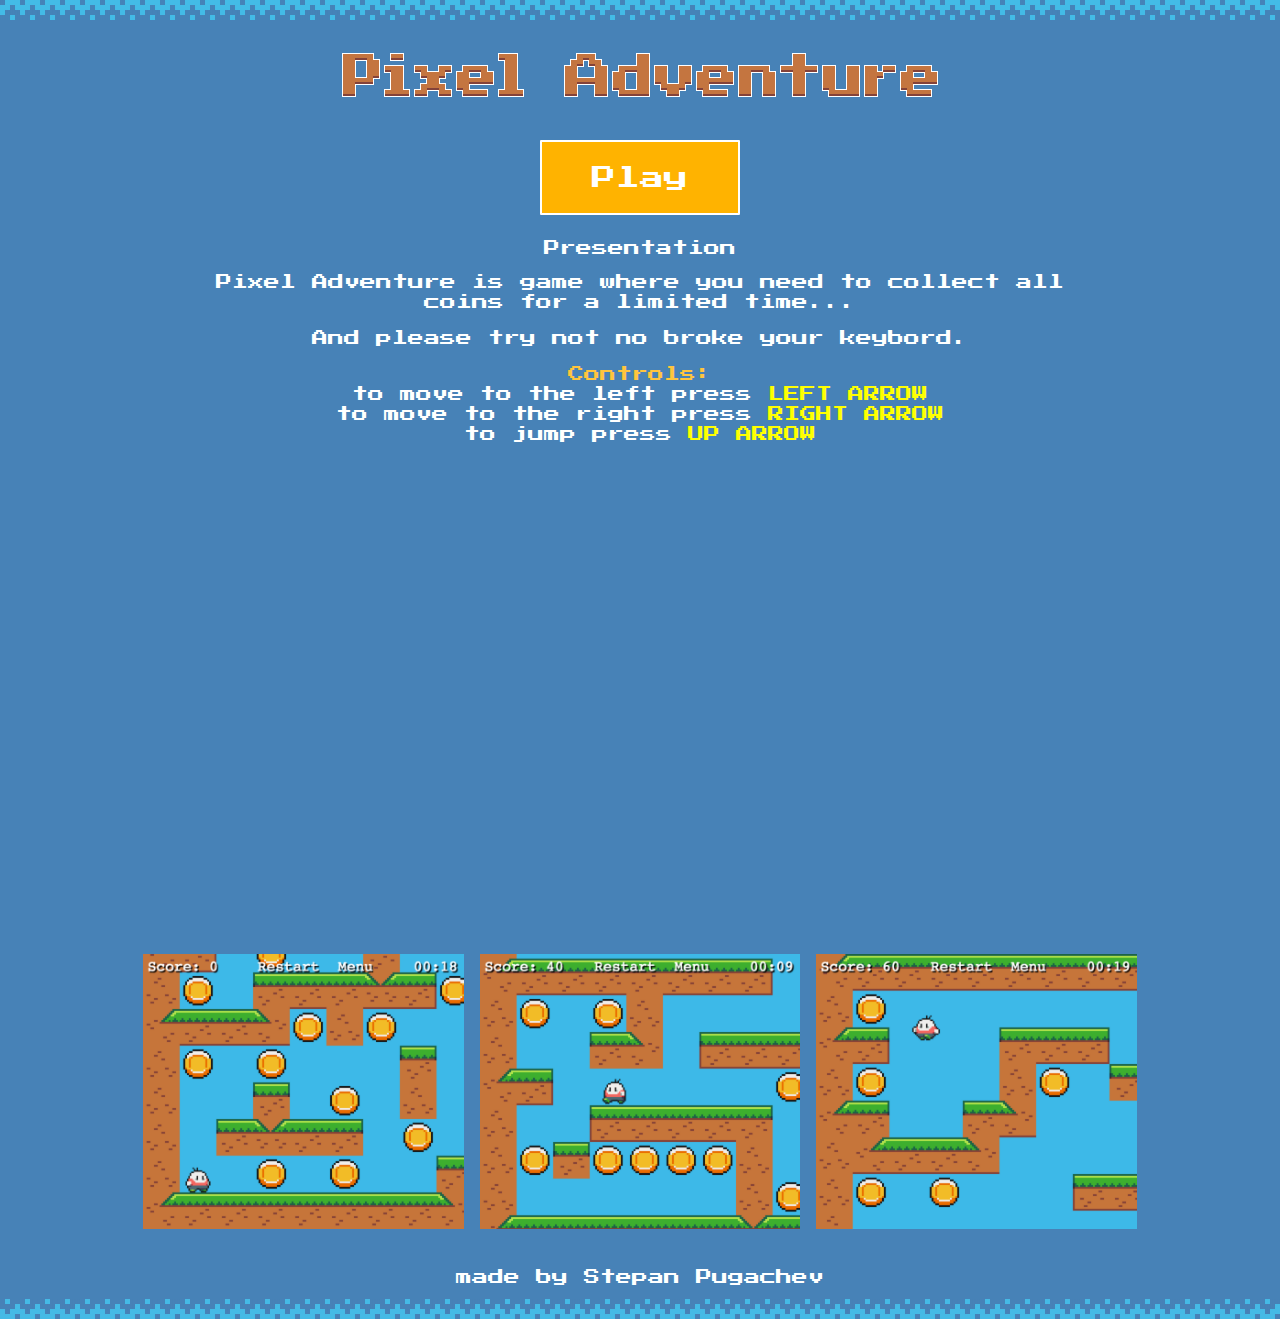
<file: index.html>
<!DOCTYPE html>
<html lang="en">

<head>
    <meta charset="UTF-8">
    <title>Pixel Adventure</title>
    <link rel="shortcut icon" href="./img/logo-2.png" type="image/png">
    <link href="https://fonts.googleapis.com/css?family=Press+Start+2P" rel="stylesheet">
    <link rel="stylesheet" href="style.css">
</head>

<body>

    <main>
        <div class="wrapper">
            <img src="./img/logo.png" alt="Pixel Adventure" class="logo">
            <a href="./game/pixel_adventure.html" class="play">Play</a>

            <a href="http://slides.com/stepan_pg/pixel">Presentation</a>

            <p>Pixel Adventure is game where you need to collect all coins for a limited time...</p>

            <p>And please try not no broke your keybord.</p>

            <p><span class="controls">Controls:</span> <br> to move to the left press <span class="control">LEFT ARROW</span><br> to move to the right press <span class="control">RIGHT ARROW</span><br> to jump press <span class="control">UP ARROW</span></p>

            <iframe width="853" height="480" src="https://www.youtube.com/embed/o3MM7liZWic" frameborder="0" allowfullscreen></iframe>

            <img src="./img/scr_1.png" alt="" class="screenshot">
            <img src="./img/scr_2.png" alt="" class="screenshot">
            <img src="./img/scr_3.png" alt="" class="screenshot">

            <footer>
                <span>made by <a href="https://github.com/StepanPG">Stepan Pugachev</a></span>
            </footer>
        </div>
    </main>
</body>

</html>
</file>
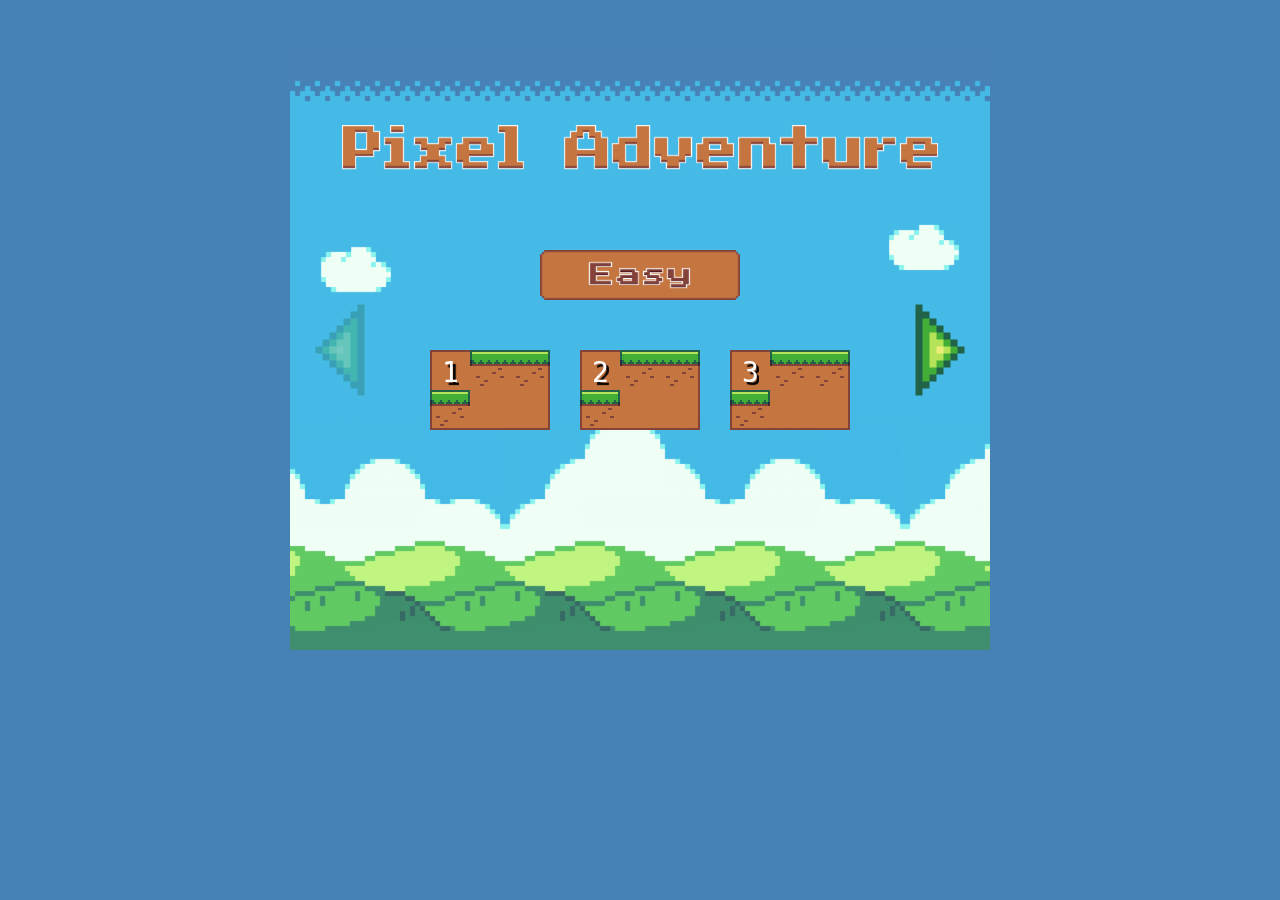
<file: game/pixel_adventure.html>
<!DOCTYPE html>
<html lang="en">
<head>
  <meta charset="UTF-8">
  <title>Pixel Adventure</title>

  <style media="screen">
    *{
      margin: 0;
      padding: 0;
      background-color: #4782b7;
    }
    #pixel-adventure{
      margin-top: 50px;
    }
    #pixel-adventure canvas{
      margin: 0 auto;
    }
  </style>
  <link rel="shortcut icon" href="../img/player.png" type="image/png">
  <script src="./js/phaser/phaser.min.js"></script>

  <script src="./js/Boot.js"></script>
  <script src="./js/Preloader.js"></script>
  <script src="./js/Menu.js"></script>
  <script src="./js/PixelAdventure.js"></script>
  <script src="./js/Win.js"></script>
  <script src="./js/GameOver.js"></script>
  <script src="./js/Controller.js"></script>
</head>
<body>

  <div id="pixel-adventure"></div>

</body>
</html>
</file>
<file: style.css>
html,
body{
  height: 100%;
  padding: 0;
  margin: 0;
  background: #4782b7;
}
main{
  background: url("./img/Top_ud.png") 0 0 repeat-x,
              url("./img/Top.png") 100% 100% repeat-x;
}
a{
  text-decoration: none;
  color: #fff;
}
a:hover{
  color: #ffc53d;
}
footer{
  height: 50px;
  margin-top: 40px;
}
.wrapper{
  font-family: 'Press Start 2P', monospace;
  width: 1000px;
  margin: 0 auto;
  padding: 50px 0 0;
  color: #fff;
  text-align: center;
}

.wrapper .logo{
  display: block;
  margin: 0 202px 40px;
}
.play{
  width: 200px;
  height: 75px;
  background: #ffb300;
  border: 2px solid #fff;
  border-radius: 1px;
  box-sizing: border-box;
  display: inline-block;
  margin: 0 400px 25px;
  text-align: center;
  padding: 24px 0;
  font-size: 24px;
}
.play:hover{
  background: #ff6700;
}
.wrapper p {
  padding: 0 50px;
  line-height: 20px;
  margin-bottom: 15px;
}
.control{
  color: yellow;
}
.controls{
  color: #ffc53d;
}
.screenshot{
  margin-top: 15px;
  height: 275px;
}
</file>
